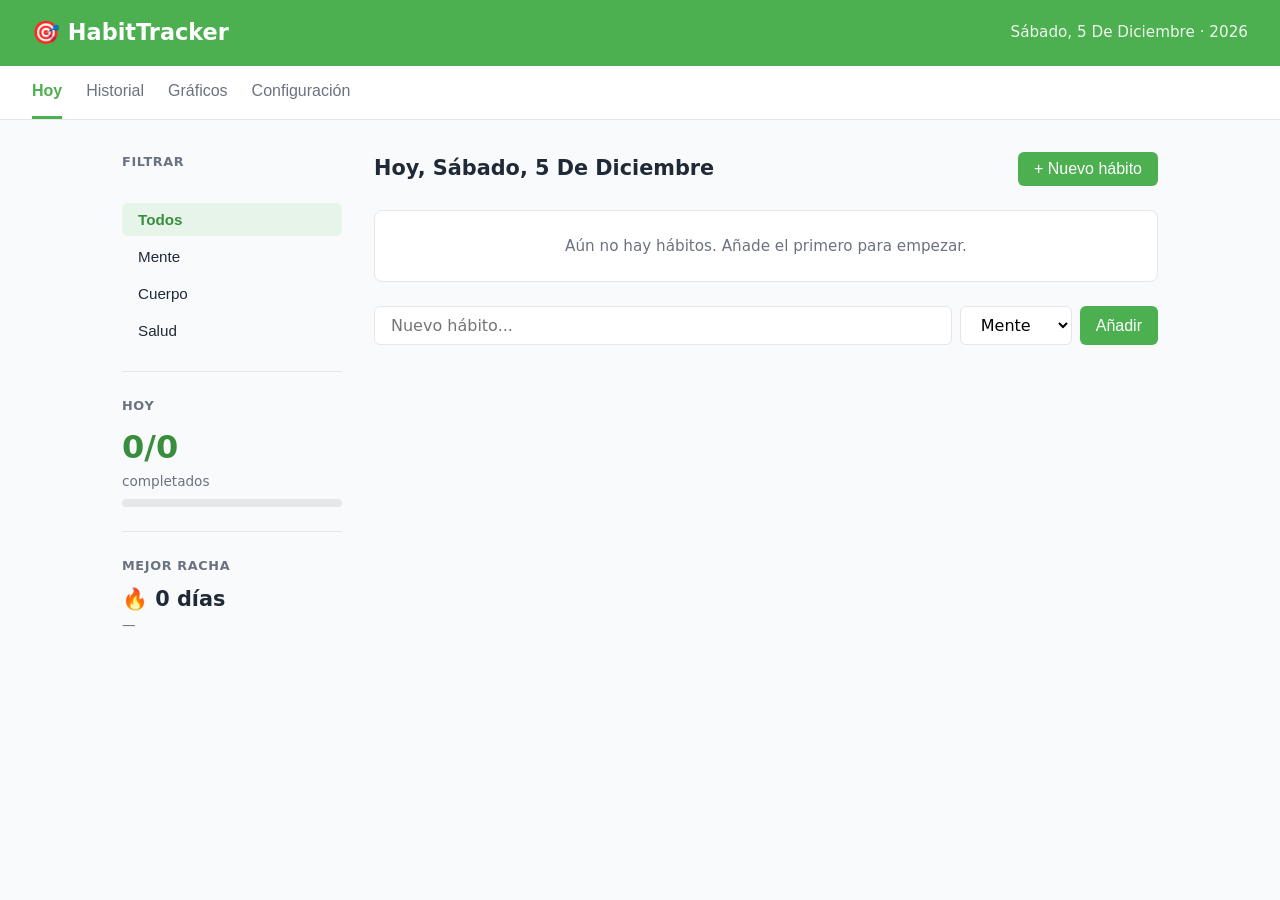
<file: HabitTracker/index.html>
<!DOCTYPE html>
<html lang="es">
<head>
  <meta charset="UTF-8">
  <meta name="viewport" content="width=device-width, initial-scale=1.0">
  <title>HabitTracker</title>
  <link rel="icon" type="image/svg+xml" href="[data-uri]">
  <link rel="stylesheet" href="css/styles.css">
</head>
<body>
  <header>
    <h1>🎯 HabitTracker</h1>
    <p id="fecha-cabecera"></p>
  </header>

  <nav class="tabs">
    <button class="tab-btn activo" data-tab="hoy" type="button">Hoy</button>
    <button class="tab-btn" data-tab="historial" type="button">Historial</button>
    <button class="tab-btn" data-tab="graficos" type="button">Gráficos</button>
    <button class="tab-btn" data-tab="configuracion" type="button">Configuración</button>
  </nav>

  <main>
    <!-- --- PESTAÑA: HOY --- -->
    <section id="tab-hoy" class="tab-panel activo">
      <aside class="sidebar">
        <h2>Filtrar</h2>
        <ul id="filtro-categorias" class="filtro-lista">
          <li><button class="filtro-btn activo" data-categoria="todos" type="button">Todos</button></li>
          <li><button class="filtro-btn" data-categoria="Mente" type="button">Mente</button></li>
          <li><button class="filtro-btn" data-categoria="Cuerpo" type="button">Cuerpo</button></li>
          <li><button class="filtro-btn" data-categoria="Salud" type="button">Salud</button></li>
        </ul>

        <div class="resumen-hoy">
          <h2>Hoy</h2>
          <p id="contador-completados" class="contador-grande">0/0</p>
          <p class="contador-label">completados</p>
          <div class="barra-progreso">
            <div id="barra-progreso-relleno" class="barra-progreso-relleno"></div>
          </div>
        </div>

        <div class="mejor-racha">
          <h2>Mejor racha</h2>
          <p id="racha-valor" class="racha-valor">🔥 0 días</p>
          <p id="racha-habito" class="racha-habito">&nbsp;</p>
        </div>
      </aside>

      <div class="contenido-hoy">
        <div class="contenido-header">
          <h2 id="fecha-larga">Hoy</h2>
          <button id="btn-nuevo-habito" class="btn-primary" type="button">+ Nuevo hábito</button>
        </div>

        <div id="habit-cards" class="habit-list">
          <!-- Las tarjetas de hábitos se renderizan aquí dinámicamente -->
        </div>

        <form id="form-add-habit" class="form-inline">
          <input type="text" id="input-nombre" placeholder="Nuevo hábito..." required>
          <select id="input-categoria">
            <option value="Mente">Mente</option>
            <option value="Cuerpo">Cuerpo</option>
            <option value="Salud">Salud</option>
          </select>
          <button type="submit" class="btn-primary">Añadir</button>
        </form>
      </div>
    </section>

    <!-- --- PESTAÑA: HISTORIAL --- -->
    <section id="tab-historial" class="tab-panel">
      <h2>Historial</h2>

      <h3 class="subtitulo-seccion">Vista semanal</h3>
      <div class="vista-semanal-wrapper">
        <table class="tabla-vista-semanal">
          <thead>
            <tr id="vista-semanal-cabecera"></tr>
          </thead>
          <tbody id="vista-semanal-cuerpo"></tbody>
        </table>
      </div>

      <h3 class="subtitulo-seccion">Últimos 14 días</h3>
      <div id="historial-lista" class="historial-lista">
        <!-- Se renderiza dinámicamente -->
      </div>
    </section>

    <!-- --- PESTAÑA: GRÁFICOS --- -->
    <section id="tab-graficos" class="tab-panel">
      <h2>Gráficos</h2>
      <div id="graficos-contenido" class="graficos-contenido">
        <!-- Se renderiza dinámicamente -->
      </div>
    </section>

    <!-- --- PESTAÑA: CONFIGURACIÓN --- -->
    <section id="tab-configuracion" class="tab-panel">
      <h2>Configuración</h2>
      <div class="config-opciones">
        <p>Borra todos los hábitos y su historial guardados en este navegador.</p>
        <button id="btn-borrar-datos" class="btn-danger" type="button">Borrar todos los datos</button>
      </div>
    </section>
  </main>

  <script src="js/app.js" defer></script>
</body>
</html>
</file>
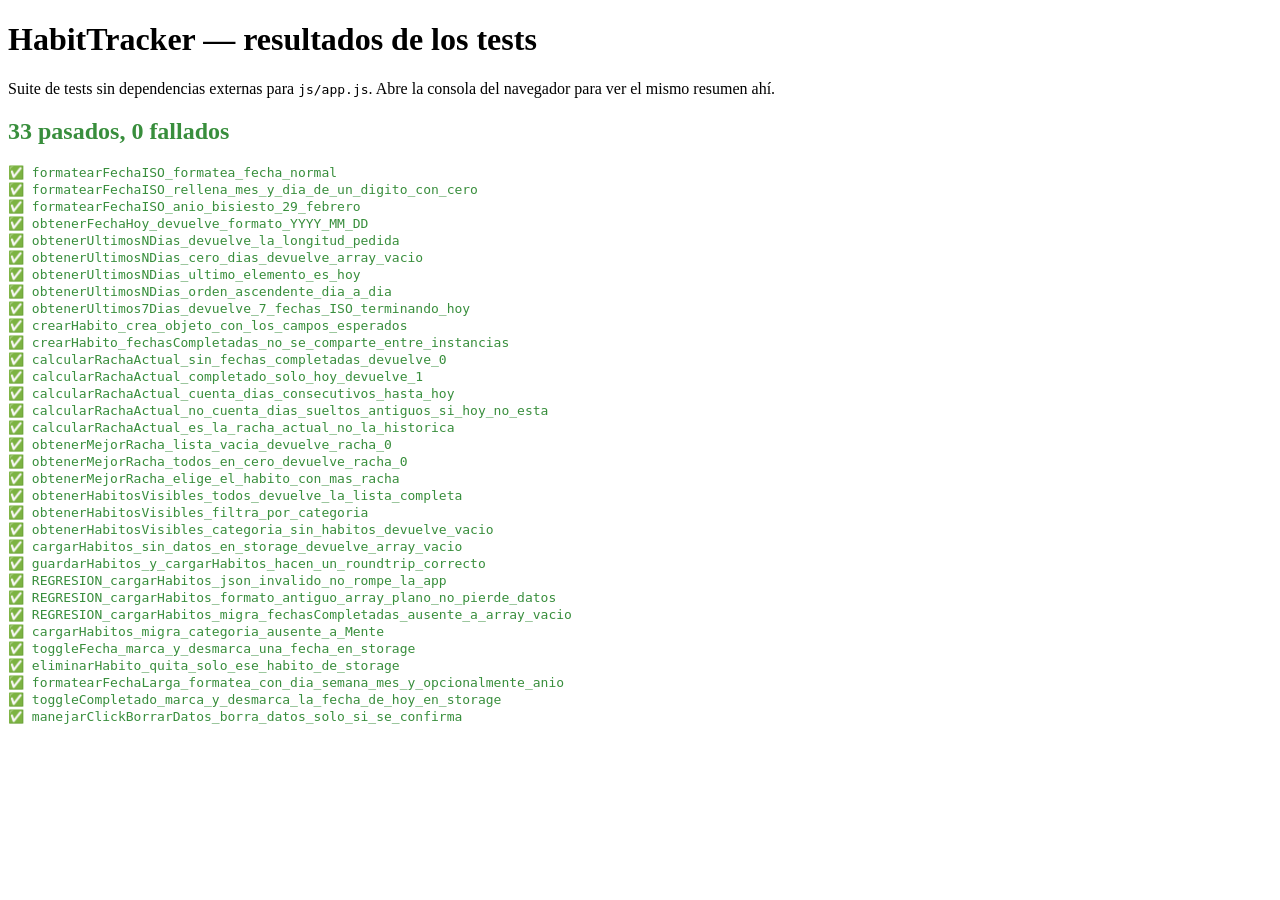
<file: HabitTracker/tests/tests.html>
<!DOCTYPE html>
<html lang="es">
<head>
  <meta charset="UTF-8">
  <title>HabitTracker — Tests</title>
</head>
<body>
  <h1>HabitTracker — resultados de los tests</h1>
  <p>Suite de tests sin dependencias externas para <code>js/app.js</code>. Abre la consola del navegador para ver el mismo resumen ahí.</p>
  <div id="test-output"></div>

  <!--
    Esqueleto oculto con los mismos IDs que index.html. app.js espera que
    existan al ejecutar inicializar()/renderizarTodo() en DOMContentLoaded;
    aquí no se usan visualmente, solo evitan errores de "elemento no encontrado".
  -->
  <div id="dom-real-oculto" style="display:none" aria-hidden="true">
    <p id="fecha-cabecera"></p>
    <h2 id="fecha-larga"></h2>
    <div id="habit-cards"></div>
    <p id="contador-completados"></p>
    <div id="barra-progreso-relleno"></div>
    <p id="racha-valor"></p>
    <p id="racha-habito"></p>
    <div id="historial-lista"></div>
    <table>
      <thead><tr id="vista-semanal-cabecera"></tr></thead>
      <tbody id="vista-semanal-cuerpo"></tbody>
    </table>
    <div id="graficos-contenido"></div>
    <form id="form-add-habit">
      <input type="text" id="input-nombre">
      <select id="input-categoria">
        <option value="Mente">Mente</option>
      </select>
    </form>
    <button id="btn-nuevo-habito" type="button"></button>
    <button id="btn-borrar-datos" type="button"></button>
  </div>

  <script src="../js/app.js" defer></script>
  <script src="test-runner.js" defer></script>
  <script src="tests-app.js" defer></script>
</body>
</html>
</file>
<file: HabitTracker/css/styles.css>
:root {
  --color-primary: #4CAF50;
  --color-primary-dark: #388E3C;
  --color-bg: #F9FAFB;
  --color-text: #1F2937;
  --color-text-muted: #6B7280;
  --color-border: #E5E7EB;
  --color-white: #FFFFFF;

  --color-mente: #7C3AED;
  --color-mente-bg: #F3E8FF;
  --color-cuerpo: #2563EB;
  --color-cuerpo-bg: #DBEAFE;
  --color-salud: #388E3C;
  --color-salud-bg: #E6F4EA;

  --color-danger: #DC2626;
  --color-danger-bg: #FEF2F2;

  --espaciado-xs: 0.25rem;
  --espaciado-sm: 0.5rem;
  --espaciado-md: 1rem;
  --espaciado-lg: 1.5rem;
  --espaciado-xl: 2rem;

  --radio-borde: 8px;
  --radio-borde-sm: 6px;
  --fuente-base: system-ui, -apple-system, "Segoe UI", sans-serif;
}

* {
  box-sizing: border-box;
  margin: 0;
  padding: 0;
}

body {
  font-family: var(--fuente-base);
  background-color: var(--color-bg);
  color: var(--color-text);
  line-height: 1.5;
}

/* --- HEADER --- */
header {
  display: flex;
  align-items: center;
  justify-content: space-between;
  padding: var(--espaciado-md) var(--espaciado-xl);
  background-color: var(--color-primary);
  color: var(--color-white);
}

header h1 {
  font-size: 1.4rem;
}

header p {
  font-size: 0.95rem;
  opacity: 0.9;
  text-transform: capitalize;
}

/* --- TABS --- */
.tabs {
  display: flex;
  gap: var(--espaciado-lg);
  padding: 0 var(--espaciado-xl);
  background-color: var(--color-white);
  border-bottom: 1px solid var(--color-border);
}

.tab-btn {
  background: none;
  border: none;
  border-bottom: 3px solid transparent;
  padding: var(--espaciado-md) 0;
  font-size: 1rem;
  color: var(--color-text-muted);
  cursor: pointer;
}

.tab-btn:hover {
  color: var(--color-text);
}

.tab-btn.activo {
  color: var(--color-primary);
  font-weight: 600;
  border-bottom-color: var(--color-primary);
}

/* --- MAIN / TAB PANELS --- */
main {
  max-width: 1100px;
  margin: 0 auto;
  padding: var(--espaciado-xl);
}

.tab-panel {
  display: none;
}

.tab-panel.activo {
  display: block;
}

#tab-hoy.activo {
  display: grid;
  grid-template-columns: 220px 1fr;
  gap: var(--espaciado-xl);
  align-items: start;
}

/* --- SIDEBAR --- */
.sidebar {
  display: flex;
  flex-direction: column;
  gap: var(--espaciado-lg);
}

.sidebar h2 {
  font-size: 0.8rem;
  text-transform: uppercase;
  letter-spacing: 0.05em;
  color: var(--color-text-muted);
  margin-bottom: var(--espaciado-sm);
}

.filtro-lista {
  list-style: none;
  display: flex;
  flex-direction: column;
  gap: var(--espaciado-xs);
}

.filtro-btn {
  width: 100%;
  text-align: left;
  background: none;
  border: none;
  border-radius: var(--radio-borde-sm);
  padding: var(--espaciado-sm) var(--espaciado-md);
  font-size: 0.95rem;
  color: var(--color-text);
  cursor: pointer;
}

.filtro-btn:hover {
  background-color: var(--color-salud-bg);
}

.filtro-btn.activo {
  background-color: var(--color-salud-bg);
  color: var(--color-primary-dark);
  font-weight: 600;
}

.resumen-hoy,
.mejor-racha {
  border-top: 1px solid var(--color-border);
  padding-top: var(--espaciado-lg);
}

.contador-grande {
  font-size: 2rem;
  font-weight: 700;
  color: var(--color-primary-dark);
}

.contador-label {
  font-size: 0.85rem;
  color: var(--color-text-muted);
  margin-bottom: var(--espaciado-sm);
}

.barra-progreso {
  height: 8px;
  background-color: var(--color-border);
  border-radius: 4px;
  overflow: hidden;
}

.barra-progreso-relleno {
  height: 100%;
  width: 0%;
  background-color: var(--color-primary);
  transition: width 0.2s ease;
}

.racha-valor {
  font-size: 1.3rem;
  font-weight: 600;
}

.racha-habito {
  font-size: 0.85rem;
  color: var(--color-text-muted);
}

/* --- CONTENIDO HOY --- */
.contenido-header {
  display: flex;
  align-items: center;
  justify-content: space-between;
  margin-bottom: var(--espaciado-lg);
}

.contenido-header h2 {
  font-size: 1.3rem;
  text-transform: capitalize;
}

.habit-list {
  display: flex;
  flex-direction: column;
  gap: var(--espaciado-sm);
  margin-bottom: var(--espaciado-lg);
}

.habit-card {
  display: flex;
  align-items: center;
  gap: var(--espaciado-md);
  background-color: var(--color-white);
  border: 1px solid var(--color-border);
  border-radius: var(--radio-borde);
  padding: var(--espaciado-md);
}

.habit-card input[type="checkbox"] {
  width: 1.2rem;
  height: 1.2rem;
  accent-color: var(--color-primary);
  cursor: pointer;
}

.habit-card .habit-nombre {
  flex: 1;
  font-size: 1rem;
}

.habit-card.completado .habit-nombre {
  text-decoration: line-through;
  color: var(--color-text-muted);
}

.tag-categoria {
  font-size: 0.8rem;
  padding: var(--espaciado-xs) var(--espaciado-sm);
  border-radius: 999px;
  border: 1px solid transparent;
  white-space: nowrap;
}

.tag-categoria.tag-mente {
  background-color: var(--color-mente-bg);
  color: var(--color-mente);
}

.tag-categoria.tag-cuerpo {
  background-color: var(--color-cuerpo-bg);
  color: var(--color-cuerpo);
}

.tag-categoria.tag-salud {
  background-color: var(--color-salud-bg);
  color: var(--color-salud);
}

.puntitos-semana {
  display: flex;
  gap: 3px;
}

.punto {
  width: 10px;
  height: 10px;
  border-radius: 50%;
  border: 1.5px solid var(--color-border);
  background-color: transparent;
  padding: 0;
  cursor: pointer;
  appearance: none;
  -webkit-appearance: none;
}

.punto:hover:not(.completado) {
  border-color: var(--color-primary);
}

.punto.completado {
  background-color: var(--color-primary);
  border-color: var(--color-primary);
}

.btn-eliminar-habito {
  background: none;
  border: none;
  color: var(--color-text-muted);
  font-size: 1.1rem;
  cursor: pointer;
  line-height: 1;
  padding: var(--espaciado-xs);
}

.btn-eliminar-habito:hover {
  color: var(--color-danger);
}

/* --- FORMULARIO INLINE --- */
.form-inline {
  display: flex;
  gap: var(--espaciado-sm);
}

.form-inline input[type="text"] {
  flex: 1;
  padding: var(--espaciado-sm) var(--espaciado-md);
  border: 1px solid var(--color-border);
  border-radius: var(--radio-borde-sm);
  font-size: 1rem;
  font-family: inherit;
}

.form-inline input[type="text"]:focus {
  outline: 2px solid var(--color-primary);
  outline-offset: 1px;
  border-color: var(--color-primary);
}

.form-inline select {
  padding: var(--espaciado-sm) var(--espaciado-md);
  border: 1px solid var(--color-border);
  border-radius: var(--radio-borde-sm);
  font-size: 1rem;
  font-family: inherit;
  background-color: var(--color-white);
}

/* --- BOTONES --- */
.btn-primary {
  background-color: var(--color-primary);
  color: var(--color-white);
  border: none;
  border-radius: var(--radio-borde-sm);
  padding: var(--espaciado-sm) var(--espaciado-md);
  font-size: 1rem;
  cursor: pointer;
}

.btn-primary:hover {
  background-color: var(--color-primary-dark);
}

.btn-danger {
  background-color: var(--color-white);
  color: var(--color-danger);
  border: 1px solid var(--color-danger);
  border-radius: var(--radio-borde-sm);
  padding: var(--espaciado-sm) var(--espaciado-md);
  font-size: 1rem;
  cursor: pointer;
}

.btn-danger:hover {
  background-color: var(--color-danger-bg);
}

/* --- HISTORIAL --- */
.subtitulo-seccion {
  font-size: 0.8rem;
  text-transform: uppercase;
  letter-spacing: 0.05em;
  color: var(--color-text-muted);
  margin-top: var(--espaciado-lg);
  margin-bottom: var(--espaciado-sm);
}

.vista-semanal-wrapper {
  overflow-x: auto;
  border: 1px solid var(--color-border);
  border-radius: var(--radio-borde);
}

.tabla-vista-semanal {
  width: 100%;
  border-collapse: collapse;
  background-color: var(--color-white);
}

.tabla-vista-semanal th,
.tabla-vista-semanal td {
  padding: var(--espaciado-sm) var(--espaciado-md);
  text-align: center;
  border-bottom: 1px solid var(--color-border);
}

.tabla-vista-semanal tbody tr:last-child td {
  border-bottom: none;
}

.tabla-vista-semanal th:first-child,
.tabla-vista-semanal td:first-child {
  text-align: left;
  white-space: nowrap;
}

.dia-header-nombre {
  display: block;
  font-size: 0.75rem;
  color: var(--color-text-muted);
  text-transform: uppercase;
}

.dia-header-numero {
  display: block;
  font-weight: 600;
}

.marca-dia {
  display: inline-block;
  width: 14px;
  height: 14px;
  border-radius: 50%;
  border: 1.5px solid var(--color-border);
  background-color: transparent;
}

.marca-dia.completado {
  background-color: var(--color-primary);
  border-color: var(--color-primary);
}

.historial-lista {
  display: flex;
  flex-direction: column;
  gap: var(--espaciado-sm);
  margin-top: var(--espaciado-lg);
}

.historial-dia {
  background-color: var(--color-white);
  border: 1px solid var(--color-border);
  border-radius: var(--radio-borde);
  padding: var(--espaciado-md);
}

.historial-dia h3 {
  font-size: 0.95rem;
  margin-bottom: var(--espaciado-sm);
}

.historial-dia p {
  font-size: 0.85rem;
  color: var(--color-text-muted);
}

/* --- GRÁFICOS --- */
.graficos-contenido {
  display: flex;
  flex-direction: column;
  gap: var(--espaciado-md);
  margin-top: var(--espaciado-lg);
}

.grafico-barra-fila {
  display: grid;
  grid-template-columns: 160px 1fr 3rem;
  align-items: center;
  gap: var(--espaciado-md);
  background-color: var(--color-white);
  border: 1px solid var(--color-border);
  border-radius: var(--radio-borde);
  padding: var(--espaciado-sm) var(--espaciado-md);
}

.grafico-barra-pista {
  height: 10px;
  background-color: var(--color-border);
  border-radius: 5px;
  overflow: hidden;
}

.grafico-barra-relleno {
  height: 100%;
  background-color: var(--color-primary);
}

.grafico-barra-porcentaje {
  font-size: 0.85rem;
  color: var(--color-text-muted);
  text-align: right;
}

/* --- CONFIGURACIÓN --- */
.config-opciones {
  margin-top: var(--espaciado-lg);
  display: flex;
  flex-direction: column;
  align-items: flex-start;
  gap: var(--espaciado-md);
}

/* --- MENSAJE VACÍO --- */
.mensaje-vacio {
  color: var(--color-text-muted);
  font-size: 0.95rem;
  padding: var(--espaciado-md) 0;
}

.mensaje-vacio-card {
  color: var(--color-text-muted);
  font-size: 0.95rem;
  text-align: center;
  background-color: var(--color-white);
  border: 1px solid var(--color-border);
  border-radius: var(--radio-borde);
  padding: var(--espaciado-lg);
}
</file>
